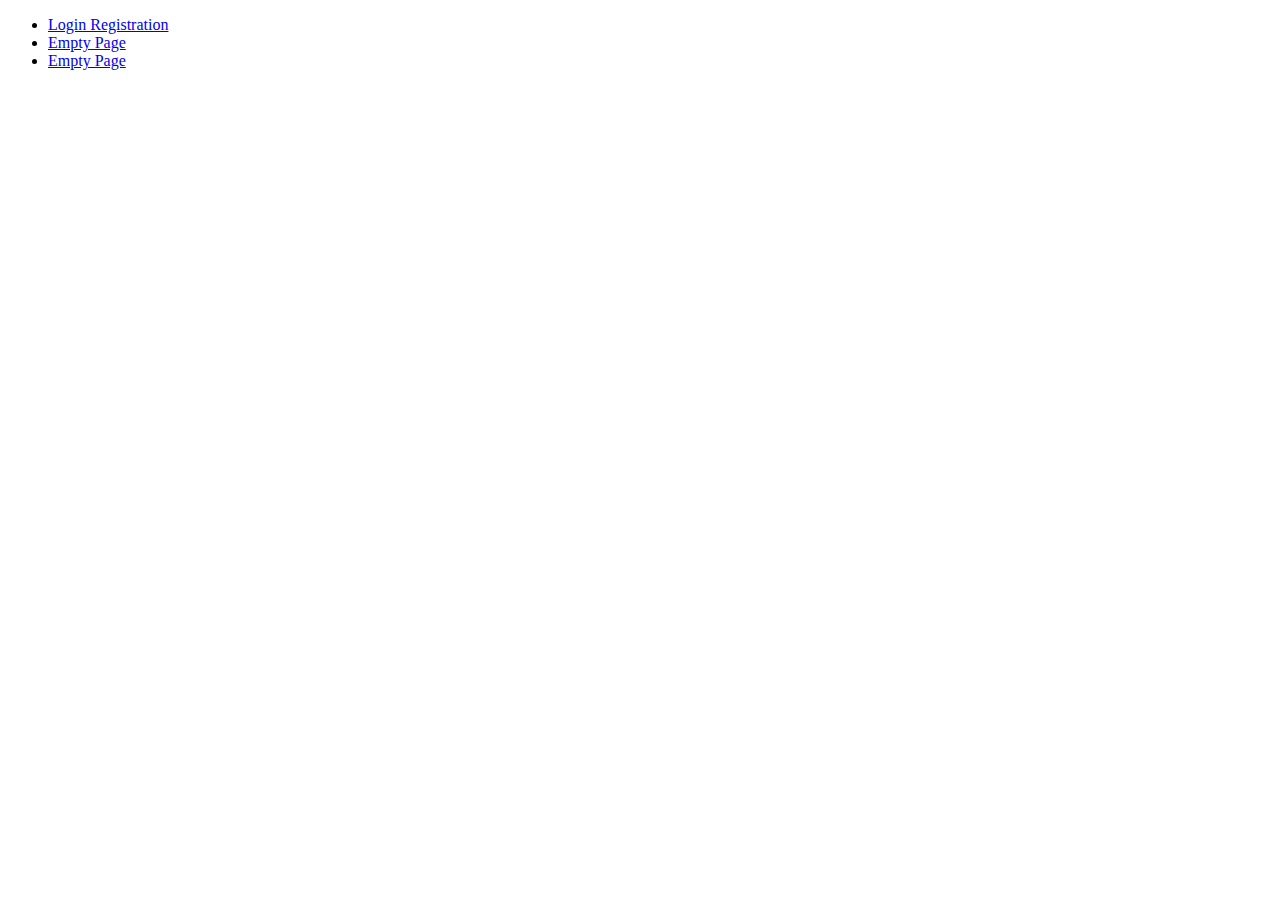
<file: index.html>
<!DOCTYPE html>
<html lang="en">
  <head>
    <meta charset="UTF-8" />
    <meta http-equiv="X-UA-Compatible" content="IE=edge" />
    <meta name="viewport" content="width=device-width, initial-scale=1.0" />
    <title>Document</title>
  </head>
  <body>
    <ul>
      <li>
        <a href="https://cronomus01.github.io/tree/master/loginregister"
          >Login Registration</a
        >
      </li>
      <li>
        <a href="#">Empty Page</a>
      </li>
      <li>
        <a href="#">Empty Page</a>
      </li>
    </ul>
  </body>
</html>
</file>
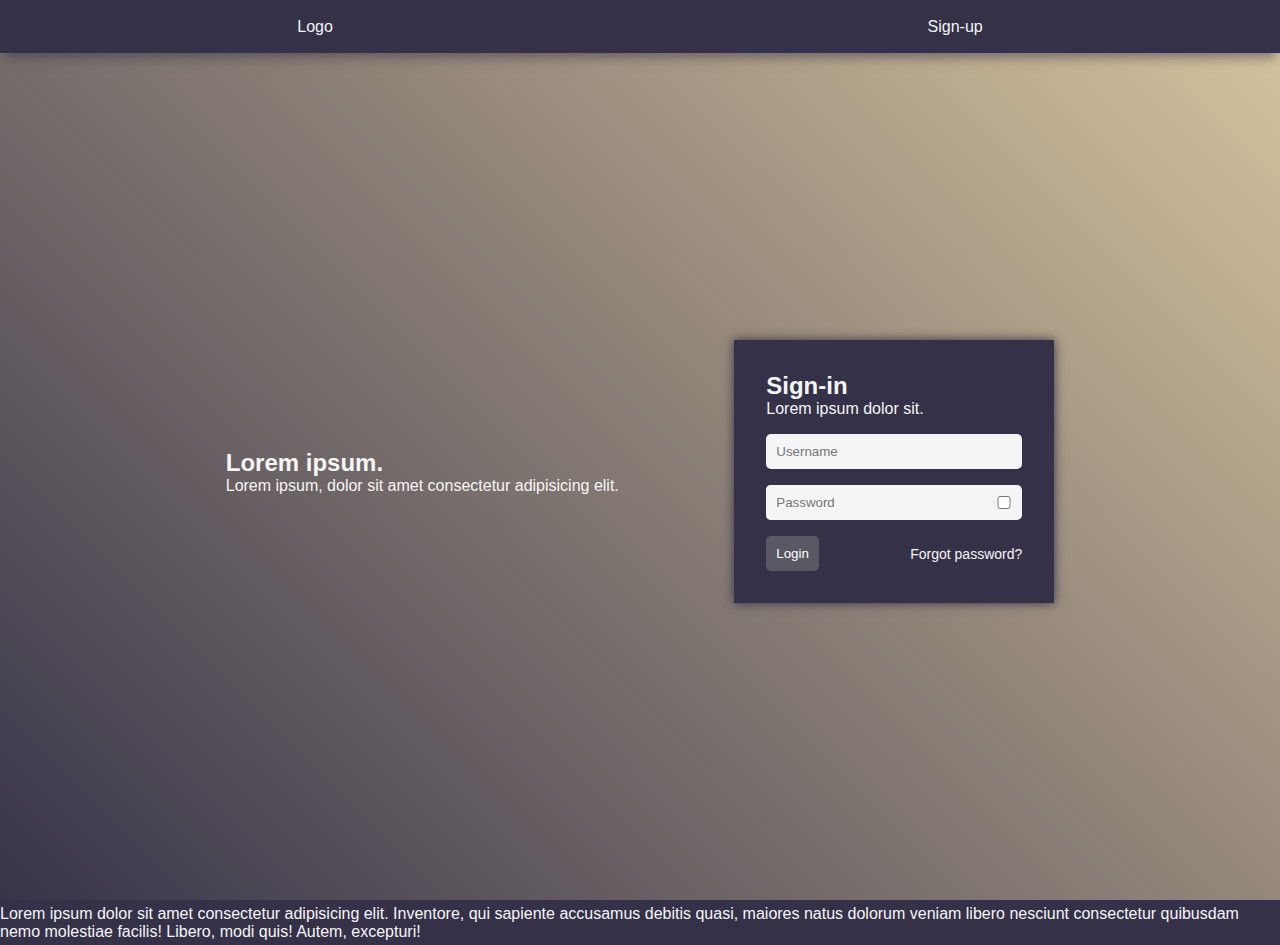
<file: loginregister/index.html>
<!DOCTYPE html>
<html lang="en">
  <head>
    <meta charset="UTF-8" />
    <meta http-equiv="X-UA-Compatible" content="IE=edge" />
    <meta name="viewport" content="width=device-width, initial-scale=1.0" />
    <link rel="stylesheet" href="css/index.css" />
    <title>Website</title>
  </head>
  <body>
    <div class="index-container">
      <!-- logo and navigation -->
      <div class="logo-nav">
        <div class="logo"><a href="index.html">Logo</a></div>
        <div class="nav">
          <a href="signup.html?page=signup">Sign-up</a>
        </div>
      </div>
      <div class="content-container">
        <div class="content">
          <div class="free-space">
            <h2>Lorem ipsum.</h2>
            <p>Lorem ipsum, dolor sit amet consectetur adipisicing elit.</p>
          </div>
          <!-- login form -->
          <div class="login-form">
            <form action="login.php" method="post" class="login">
              <div class="sign-in">
                <h2>Sign-in</h2>
                <p>Lorem ipsum dolor sit.</p>
              </div>
              <div class="user-password">
                <input
                  type="text"
                  name="uname"
                  id="uname"
                  required="required"
                  placeholder="Username"
                />
                <div class="show-password">
                  <input
                    type="password"
                    name="pword"
                    id="pword"
                    required="required"
                    placeholder="Password"
                  />
                  <input type="checkbox" onclick="showPassword()" />
                </div>
              </div>
              <div class="button-forgot">
                <div class="login-button">
                  <button type="submit">Login</button>
                </div>
                <div class="forgot-password">
                  <a href="forgotpassword.html">Forgot password?</a>
                </div>
              </div>
            </form>
          </div>
        </div>
      </div>
    </div>
  </body>
  <footer>
    <div class="footer-container">
      <p>
        Lorem ipsum dolor sit amet consectetur adipisicing elit. Inventore, qui
        sapiente accusamus debitis quasi, maiores natus dolorum veniam libero
        nesciunt consectetur quibusdam nemo molestiae facilis! Libero, modi
        quis! Autem, excepturi!
      </p>
    </div>
  </footer>
  <script src="javascript/index.js"></script>
</html>
</file>
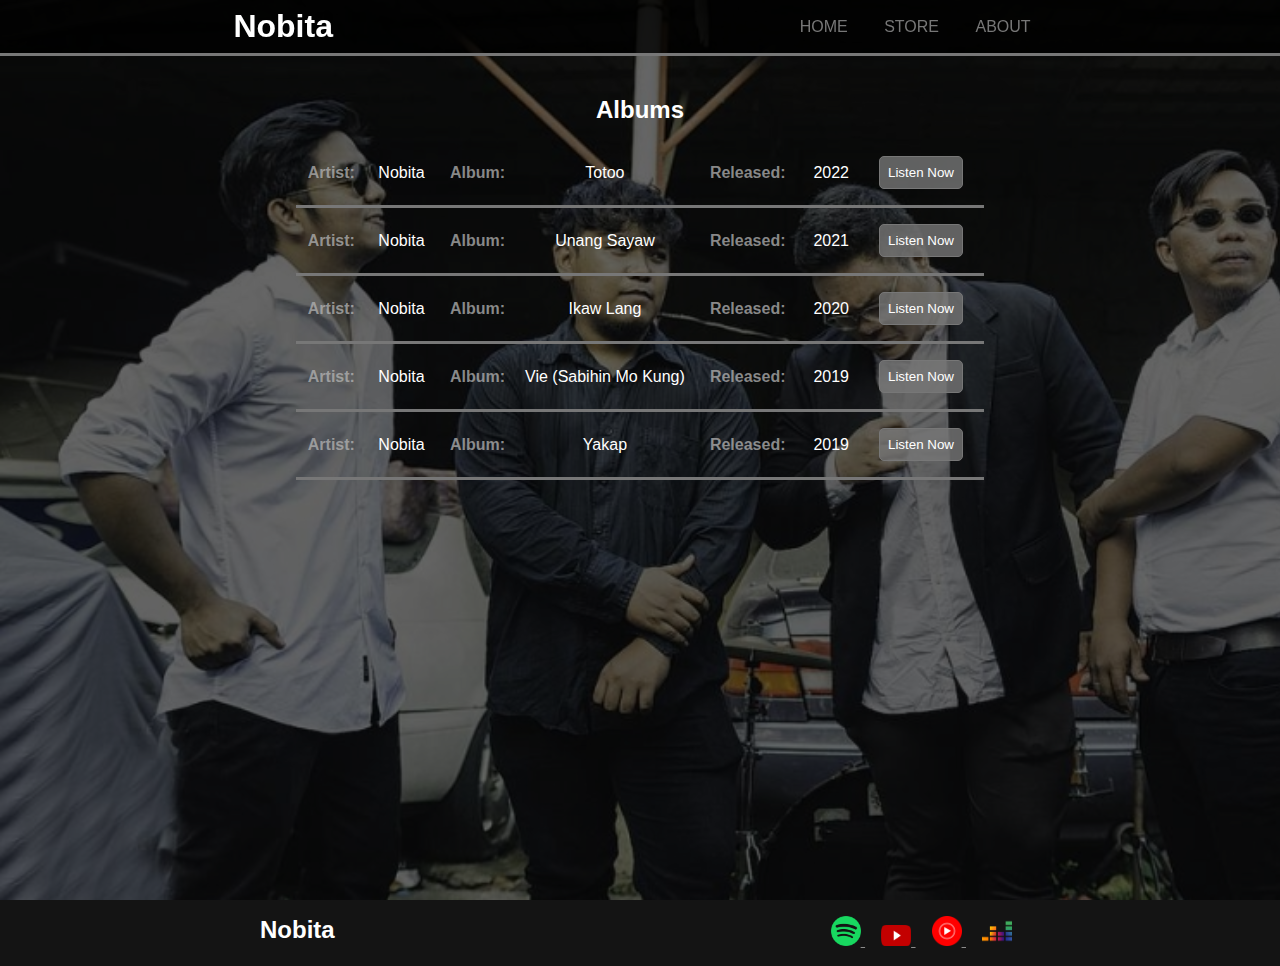
<file: musicalband/index.html>
<!DOCTYPE html>
<html lang="en">
  <head>
    <meta charset="UTF-8" />
    <meta http-equiv="X-UA-Compatible" content="IE=edge" />
    <meta name="viewport" content="width=device-width, initial-scale=1.0" />
    <meta
      name="description"
      content="Nobita is a Musical Band They got their band name from the Japanese word nobita which means &#8221;to grow up&#8221; and &#8221; to be strong and clear."
    />
    <title>Nobita &VerticalLine; Musical Band</title>
    <link rel="stylesheet" type="text/css" href="css/index.css" />
  </head>
  <body>
    <header class="main-header">
      <nav class="nav-con">
        <a href="index.html?homepage"><h1 class="band-name">Nobita</h1></a>
        <ul id="navLists" class="nav-list nav-list-design">
          <li><a href="index.html">HOME</a></li>
          <li class="menus" onClick="showMenu()">
            <a>STORE</a>
            <ul id="menuMenu" class="menu menu-design">
              <li><a href="store.html?#music">Music</a></li>
              <li><a href="store.html?#merch">Merch</a></li>
              <li><a href="store.html?#cart">Cart</a></li>
            </ul>
          </li>

          <li><a href="about.html">ABOUT</a></li>
        </ul>
        <a
          href="javascript:void(0);"
          class="hamburger"
          onclick="hamburgerFunction()"
        >
          <div></div>
          <div></div>
          <div></div>
        </a>
      </nav>
    </header>
    <section class="section-container container-index">
      <h2>Albums</h2>
      <div class="albums">
        <table class="album-table">
          <tr>
            <th>Artist:</th>
            <th>Nobita</th>
            <th>Album:</th>
            <th>Totoo</th>
            <th>Released:</th>
            <th>2022</th>
            <th>
              <a
                href="https://www.youtube.com/watch?v=1pTsTh0PaHs"
                target="_blank"
              >
                <button>Listen Now</button>
              </a>
            </th>
          </tr>
          <tr>
            <th>Artist:</th>
            <th>Nobita</th>
            <th>Album:</th>
            <th>Unang Sayaw</th>
            <th>Released:</th>
            <th>2021</th>
            <th>
              <a
                href="https://www.youtube.com/watch?v=vCYhK4SoYDo"
                target="_blank"
              >
                <button>Listen Now</button>
              </a>
            </th>
          </tr>
          <tr>
            <th>Artist:</th>
            <th>Nobita</th>
            <th>Album:</th>
            <th>Ikaw Lang</th>
            <th>Released:</th>
            <th>2020</th>
            <th>
              <a
                href="https://www.youtube.com/watch?v=rxXsdj7EBm4"
                target="_blank"
              >
                <button>Listen Now</button>
              </a>
            </th>
          </tr>
          <tr>
            <th>Artist:</th>
            <th>Nobita</th>
            <th>Album:</th>
            <th>Vie (Sabihin Mo Kung)</th>
            <th>Released:</th>
            <th>2019</th>
            <th>
              <a
                href="https://www.youtube.com/watch?v=BzFy7yQb0TM"
                target="_blank"
              >
                <button>Listen Now</button>
              </a>
            </th>
          </tr>
          <tr>
            <th>Artist:</th>
            <th>Nobita</th>
            <th>Album:</th>
            <th>Yakap</th>
            <th>Released:</th>
            <th>2019</th>
            <th>
              <a
                href="https://www.youtube.com/watch?v=1LZ7DGaA66Q"
                target="_blank"
              >
                <button>Listen Now</button>
              </a>
            </th>
          </tr>
        </table>
      </div>
    </section>
    <footer class="footer">
      <h2 class="band-name">Nobita</h2>
      <ul class="footer-list">
        <li>
          <a
            href="https://open.spotify.com/artist/4WSi2O8PQLFrKdIKOjdWPX?autoplay=true"
            target="_blank"
          >
            <img
              src="img/spotify-3384019_640.png"
              alt="Spotify Icon"
              width="30"
            />
          </a>
        </li>
        <li>
          <a
            href="https://www.youtube.com/channel/UCI5hCOvX_5p_GVxZ9Ej53ng?feature=gws_kp_artist&feature=gws_kp_artist"
            target="_blank"
            ><img
              src="img/youtube-1495277_640.png"
              alt="Youtube Icon"
              width="30"
            />
          </a>
        </li>
        <li>
          <a
            href="https://music.youtube.com/channel/UCI5hCOvX_5p_GVxZ9Ej53ng?feature=gws_kp_artist&feature=gws_kp_artist"
            target="_blank"
            ><img src="img/Youtube_Music_icon.svg.png" alt="" width="30" />
          </a>
        </li>
        <li>
          <a
            href="https://www.deezer.com/artist/71539052/radio?autoplay=true"
            target="_blank"
            ><img src="img/deezer.png" alt="Deezer Icon" width="30" />
          </a>
        </li>
      </ul>
    </footer>
    <script src="javascript/main.js"></script>
  </body>
</html>
</file>
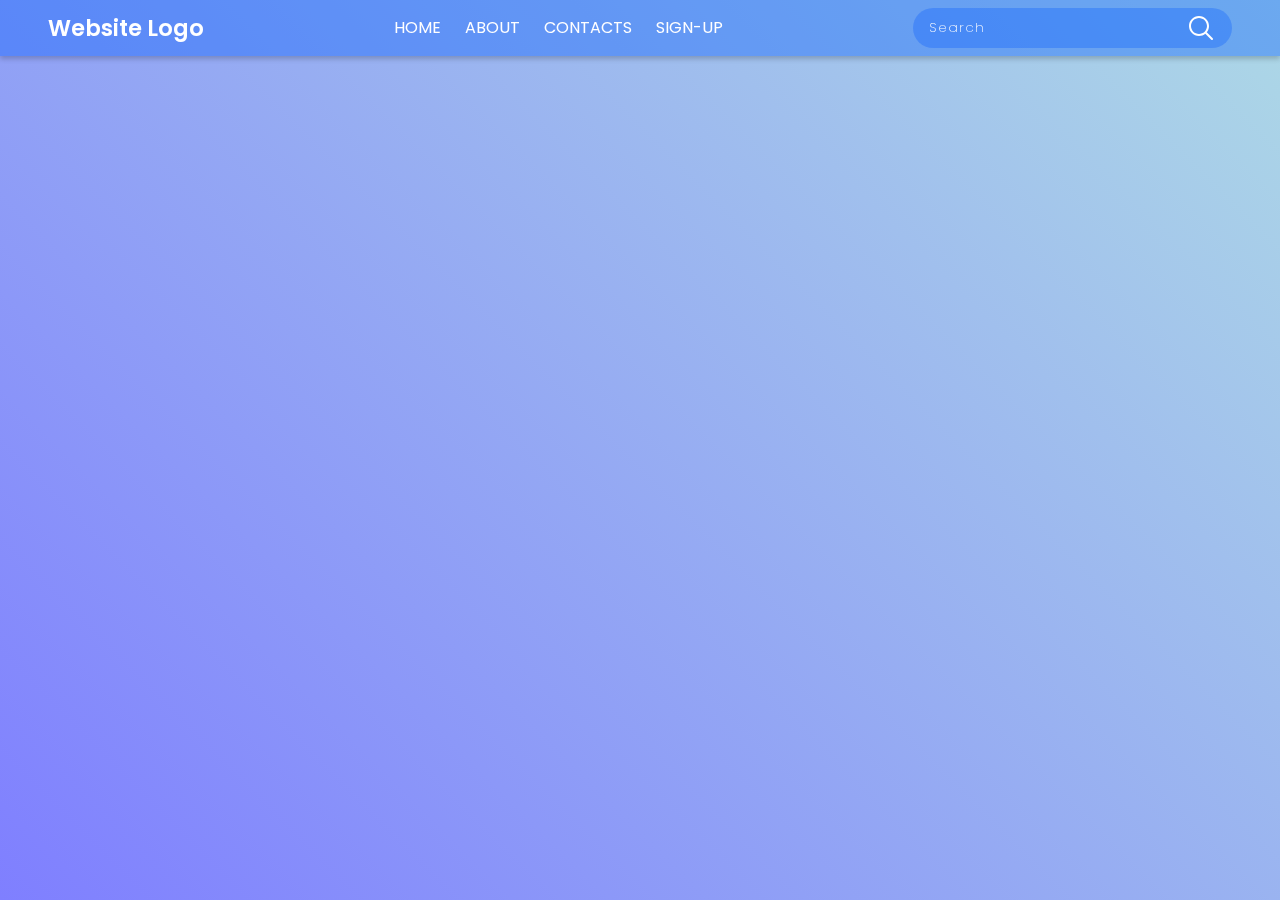
<file: searchbar/index.html>
<!DOCTYPE html>
<html lang="en">
  <head>
    <meta charset="UTF-8" />
    <meta http-equiv="X-UA-Compatible" content="IE=edge" />
    <meta name="viewport" content="width=device-width, initial-scale=1.0" />
    <title>Search Bar | Design</title>
    <link rel="stylesheet" type="text/css" href="index.css" />
    <link rel="preconnect" href="https://fonts.googleapis.com">
    <link rel="preconnect" href="https://fonts.gstatic.com" crossorigin>
    <link href="https://fonts.googleapis.com/css2?family=Poppins:wght@100;200;300;400&display=swap" rel="stylesheet">
  </head>
  <body>
    <header>
      <nav class="nav-bar">
        <a class="nav-bar-title" href="index.html">Website Logo</a>
        <ul id="navList" class="nav-con">
          <li class="nav-item nav-home"><a class="nav-link" href="index.html?#home">Home</a></li>
          <li class="nav-item nav-about"><a class="nav-link" href="index.html?#about">About</a></li>
          <li class="nav-item nav-about"><a class="nav-link" href="index.html?#contacts">Contacts</a></li>
          <li class="nav-item nav-signup"><a class="nav-link nav-link-signup" href="index.html?#signup">Sign-up</a></li>
          </li>
        </ul>
        <div class="hamburger-icon hamburger-none">
          <div class="hamburger-item"></div>
          <div class="hamburger-item"></div>
          <div class="hamburger-item"></div>
        </div>
       
          <form class="search-bar" action="https://www.google.com/search" method="get" >
              <input class="search-input" type="text" placeholder="Search" name="q" />
              <button class="search-button" role="button" type="submit">
                <img src="icons8-search.svg" alt="search icon" />
              </button>
          </form>
    
      </nav>
    </header>
    <section id="home "class="section-landing-page"></section>
  </body>
</html>
</file>
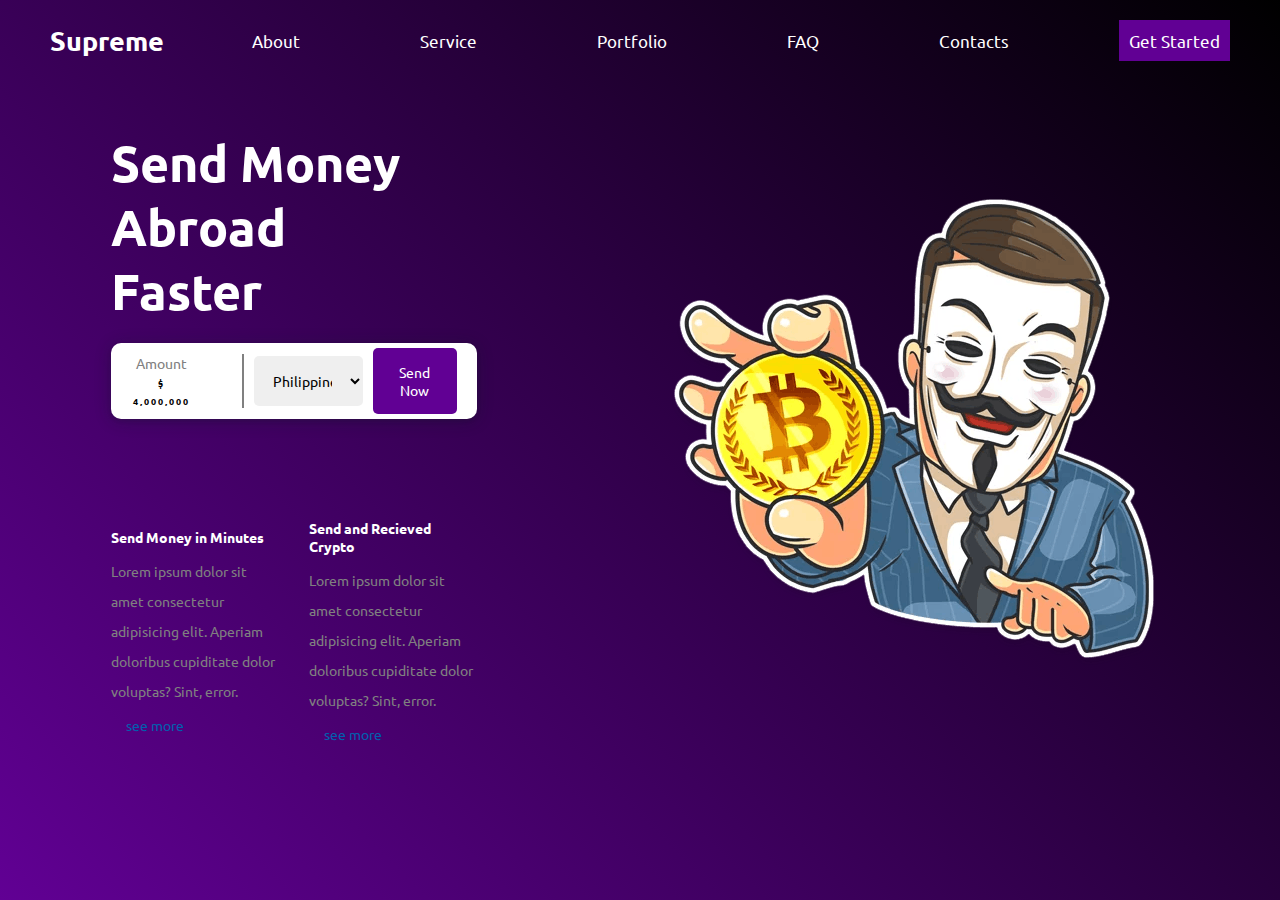
<file: supremedesign/index.html>
<!DOCTYPE html>
<html lang="en">
  <head>
    <meta charset="UTF-8" />
    <meta http-equiv="X-UA-Compatible" content="IE=edge" />
    <meta name="viewport" content="width=device-width, initial-scale=1.0" />
    <link rel="stylesheet" href="index.css" />
    <link rel="preconnect" href="https://fonts.googleapis.com" />
    <link rel="preconnect" href="https://fonts.gstatic.com" crossorigin />
    <link
      href="https://fonts.googleapis.com/css2?family=Ubuntu&display=swap"
      rel="stylesheet"
    />
    <title>Supreme</title>
  </head>
  <body>
    <div class="supreme-con">
      <nav>
        <a href="index.html"><strong>Supreme</strong></a>
        <ul>
          <li><a href="about.html">About</a></li>
          <li><a href="service.html">Service</a></li>
          <li><a href="portfolio.html">Portfolio</a></li>
          <li><a href="faq.html">FAQ</a></li>
          <li><a href="contacts.html">Contacts</a></li>
          <li class="get-started"><a href="index.html">Get Started</a></li>
        </ul>
      </nav>
      <div class="main-con">
        <div class="send-money-con">
          <div class="send-abroad-crypto">
            <h1>Send Money Abroad Faster</h1>
            <div class="send-money-item">
              <div class="amount">
                <p>Amount</p>
                <p><strong>$ 4,000,000</strong></p>
              </div>
              <div class="country">
                <select name="" id="">
                  <option value="">Philippines</option>
                </select>
              </div>
              <div class="send-btn">
                <button type="submit">Send Now</button>
              </div>
            </div>
          </div>
          <div class="send-received">
            <div class="money">
              <h3>Send Money in Minutes</h3>
              <p>
                Lorem ipsum dolor sit amet consectetur adipisicing elit. Aperiam
                doloribus cupiditate dolor voluptas? Sint, error.
              </p>
              <button type="submit">see more</button>
            </div>
            <div class="crypto">
              <h3>Send and Recieved Crypto</h3>
              <p>
                Lorem ipsum dolor sit amet consectetur adipisicing elit. Aperiam
                doloribus cupiditate dolor voluptas? Sint, error.
              </p>
              <button type="submit">see more</button>
            </div>
          </div>
        </div>

        <div class="image">
          <img src="bitcoin.png" alt="bitcoin.png" srcset="" />
        </div>
      </div>
    </div>
  </body>
</html>
</file>
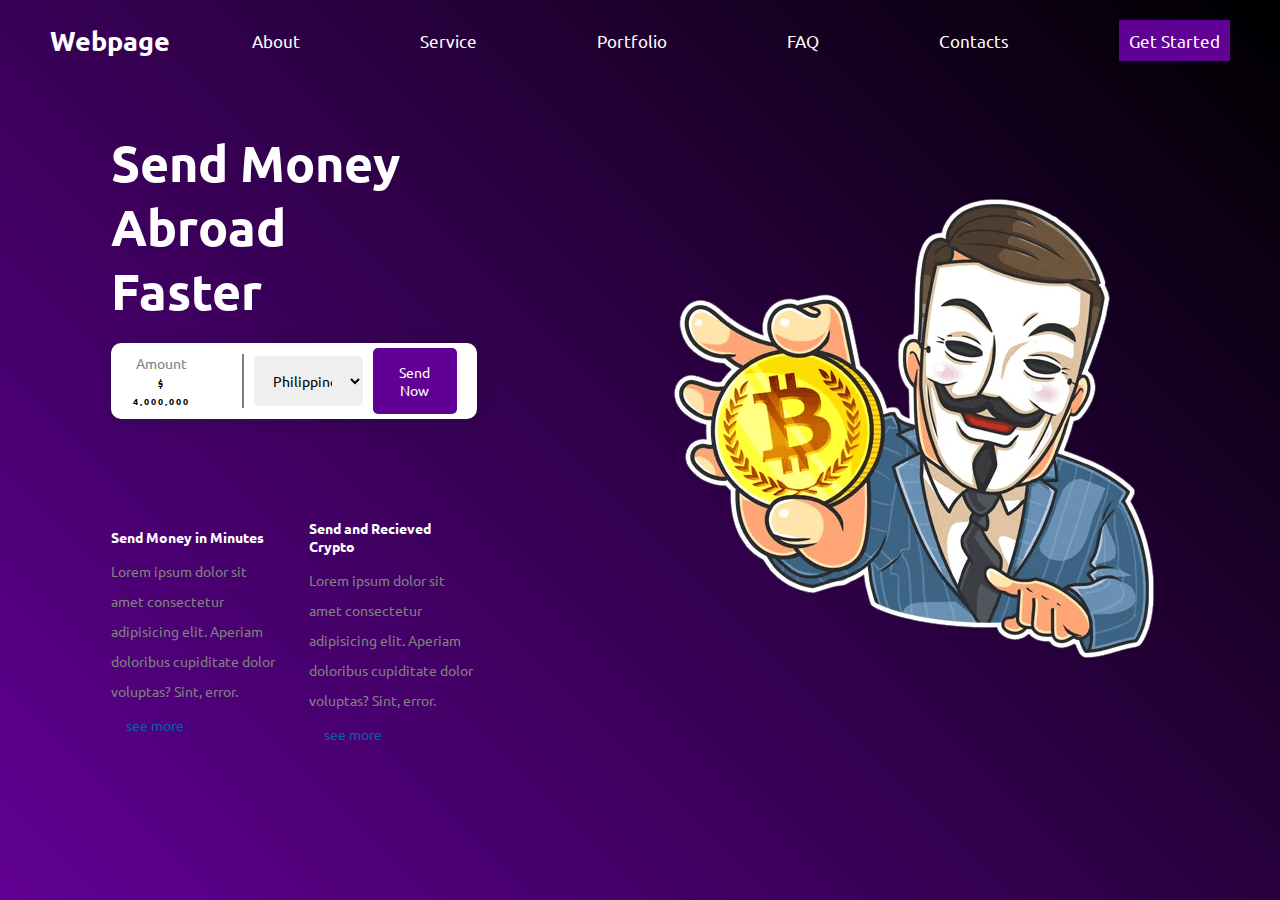
<file: webpagedesign/index.html>
<!DOCTYPE html>
<html lang="en">
  <head>
    <meta charset="UTF-8" />
    <meta http-equiv="X-UA-Compatible" content="IE=edge" />
    <meta name="viewport" content="width=device-width, initial-scale=1.0" />
    <link rel="stylesheet" href="index.css" />
    <link rel="preconnect" href="https://fonts.googleapis.com" />
    <link rel="preconnect" href="https://fonts.gstatic.com" crossorigin />
    <link
      href="https://fonts.googleapis.com/css2?family=Ubuntu&display=swap"
      rel="stylesheet"
    />
    <title>Webdesign Practice</title>
  </head>
  <body>
    <div class="supreme-con">
      <nav>
        <a href="index.html"><strong>Webpage</strong></a>
        <ul>
          <li><a href="about.html">About</a></li>
          <li><a href="service.html">Service</a></li>
          <li><a href="portfolio.html">Portfolio</a></li>
          <li><a href="faq.html">FAQ</a></li>
          <li><a href="contacts.html">Contacts</a></li>
          <li class="get-started"><a href="index.html">Get Started</a></li>
        </ul>
      </nav>
      <div class="main-con">
        <div class="send-money-con">
          <div class="send-abroad-crypto">
            <h1>Send Money Abroad Faster</h1>
            <div class="send-money-item">
              <div class="amount">
                <p>Amount</p>
                <p><strong>$ 4,000,000</strong></p>
              </div>
              <div class="country">
                <select name="" id="">
                  <option value="">Philippines</option>
                </select>
              </div>
              <div class="send-btn">
                <button type="submit">Send Now</button>
              </div>
            </div>
          </div>
          <div class="send-received">
            <div class="money">
              <h3>Send Money in Minutes</h3>
              <p>
                Lorem ipsum dolor sit amet consectetur adipisicing elit. Aperiam
                doloribus cupiditate dolor voluptas? Sint, error.
              </p>
              <button type="submit">see more</button>
            </div>
            <div class="crypto">
              <h3>Send and Recieved Crypto</h3>
              <p>
                Lorem ipsum dolor sit amet consectetur adipisicing elit. Aperiam
                doloribus cupiditate dolor voluptas? Sint, error.
              </p>
              <button type="submit">see more</button>
            </div>
          </div>
        </div>

        <div class="image">
          <img src="bitcoin.png" alt="bitcoin.png" srcset="" />
        </div>
      </div>
    </div>
  </body>
</html>
</file>
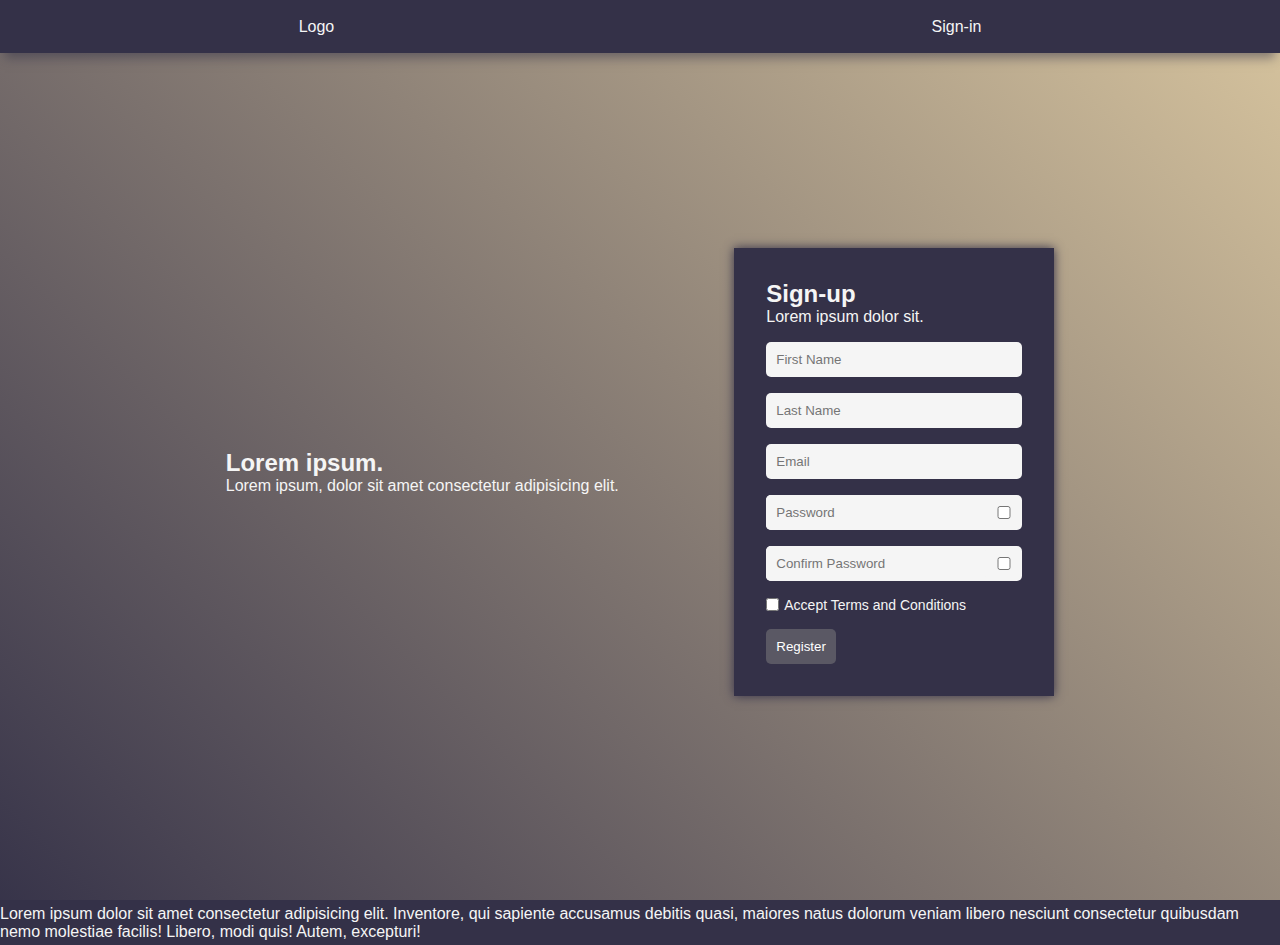
<file: loginregister/signup.html>
<!DOCTYPE html>
<html lang="en">
  <head>
    <meta charset="UTF-8" />
    <meta http-equiv="X-UA-Compatible" content="IE=edge" />
    <meta name="viewport" content="width=device-width, initial-scale=1.0" />
    <link rel="stylesheet" href="css/index.css" />
    <title>Sign-up | Website</title>
  </head>

  <body>
    <div class="index-container">
      <!-- logo and navigation -->
      <div class="logo-nav">
        <div class="logo"><a href="index.html">Logo</a></div>
        <div class="nav">
          <a href="index.html">Sign-in</a>
        </div>
      </div>
      <div class="content-container">
        <div class="content">
          <div class="free-space">
            <h2>Lorem ipsum.</h2>
            <p>Lorem ipsum, dolor sit amet consectetur adipisicing elit.</p>
          </div>
          <!-- login form -->
          <div class="login-form">
            <form action="login.php" method="post" class="login">
              <div class="sign-in">
                <h2>Sign-up</h2>
                <p>Lorem ipsum dolor sit.</p>
              </div>
              <div class="user-password">
                <input
                  type="text"
                  name="fname"
                  id="fname"
                  required="required"
                  placeholder="First Name"
                />
                <input
                  type="text"
                  name="lname"
                  id="lname"
                  required="required"
                  placeholder="Last Name"
                />
                <input
                  type="email"
                  name="email"
                  id="email"
                  required="required"
                  placeholder="Email"
                />
                <div class="show-password">
                  <input
                    type="password"
                    name="pword"
                    id="pword"
                    required="required"
                    placeholder="Password"
                  />
                  <input type="checkbox" onclick="showPassword()" />
                </div>
                <div class="show-password">
                  <input
                    type="password"
                    name="cpword"
                    id="cpword"
                    required="required"
                    placeholder="Confirm Password"
                  />
                  <input type="checkbox" onclick="showConfirmPassword()" />
                </div>
                <div class="terms">
                  <input
                    type="checkbox"
                    name="terms"
                    id="terms"
                    required="required"
                  />
                  <label for="terms">Accept Terms and Conditions</label>
                </div>
              </div>
              <div class="button-forgot">
                <div class="login-button">
                  <button type="submit">Register</button>
                </div>
                <div class="forgot-password"></div>
              </div>
            </form>
          </div>
        </div>
      </div>
    </div>
  </body>
  <footer>
    <div class="footer-container">
      <p>
        Lorem ipsum dolor sit amet consectetur adipisicing elit. Inventore, qui
        sapiente accusamus debitis quasi, maiores natus dolorum veniam libero
        nesciunt consectetur quibusdam nemo molestiae facilis! Libero, modi
        quis! Autem, excepturi!
      </p>
    </div>
  </footer>
  <script src="javascript/index.js"></script>
</html>
</file>
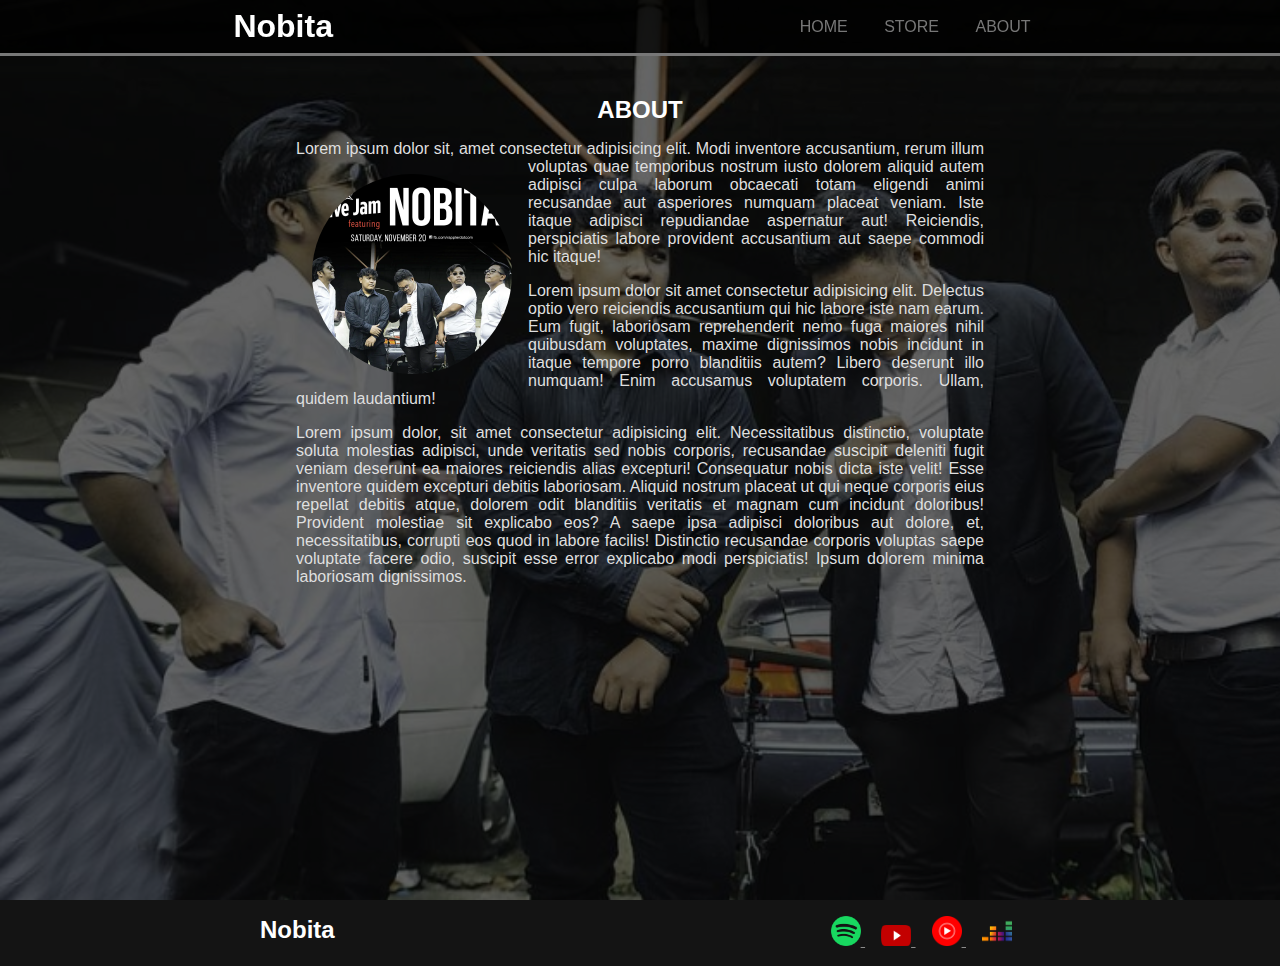
<file: musicalband/about.html>
<!DOCTYPE html>
<html lang="en">
  <head>
    <meta charset="UTF-8" />
    <meta http-equiv="X-UA-Compatible" content="IE=edge" />
    <meta name="viewport" content="width=device-width, initial-scale=1.0" />
    <meta
      name="description"
      content="Nobita is a Musical Band They got their band name from the Japanese word nobita which means &#8221;to grow up&#8221; and &#8221; to be strong and clear."
    />
    <title>Nobita &VerticalLine; About</title>
    <link rel="stylesheet" type="text/css" href="css/index.css" />
  </head>
  <body>
    <div>
      <header class="main-header">
        <nav class="nav-con">
          <a href="index.html?homepage"><h1 class="band-name">Nobita</h1></a>
          <ul id="navLists" class="nav-list nav-list-design">
            <li><a href="index.html">HOME</a></li>
            <li class="menus" onClick="showMenu()">
              <a>STORE</a>
              <ul id="menuMenu" class="menu menu-design">
                <li><a href="store.html?#music">Music</a></li>
                <li><a href="store.html?#merch">Merch</a></li>
                <li><a href="store.html?#cart">Cart</a></li>
              </ul>
            </li>

            <li><a href="about.html">ABOUT</a></li>
          </ul>
          <a
            href="javascript:void(0);"
            class="hamburger"
            onclick="hamburgerFunction()"
          >
            <div></div>
            <div></div>
            <div></div>
          </a>
        </nav>
      </header>
      <section class="section-container container-about">
        <h2>ABOUT</h2>

        <p>
          Lorem ipsum dolor sit, amet consectetur adipisicing elit. Modi
          inventore accusantium, rerum illum<span>
            <img
              class="nobita-band-img"
              src="img/live-jam-sq-nobita.png"
              alt="Live Jam featuring Nobita, saturday, November 20, 2022. Five members of nobita musical band with nobita on the center"
          /></span>
          voluptas quae temporibus nostrum iusto dolorem aliquid autem adipisci
          culpa laborum obcaecati totam eligendi animi recusandae aut asperiores
          numquam placeat veniam. Iste itaque adipisci repudiandae aspernatur
          aut! Reiciendis, perspiciatis labore provident accusantium aut saepe
          commodi hic itaque!
        </p>

        <p>
          Lorem ipsum dolor sit amet consectetur adipisicing elit. Delectus
          optio vero reiciendis accusantium qui hic labore iste nam earum. Eum
          fugit, laboriosam reprehenderit nemo fuga maiores nihil quibusdam
          voluptates, maxime dignissimos nobis incidunt in itaque tempore porro
          blanditiis autem? Libero deserunt illo numquam! Enim accusamus
          voluptatem corporis. Ullam, quidem laudantium!
        </p>
        <p>
          Lorem ipsum dolor, sit amet consectetur adipisicing elit.
          Necessitatibus distinctio, voluptate soluta molestias adipisci, unde
          veritatis sed nobis corporis, recusandae suscipit deleniti fugit
          veniam deserunt ea maiores reiciendis alias excepturi! Consequatur
          nobis dicta iste velit! Esse inventore quidem excepturi debitis
          laboriosam. Aliquid nostrum placeat ut qui neque corporis eius
          repellat debitis atque, dolorem odit blanditiis veritatis et magnam
          cum incidunt doloribus! Provident molestiae sit explicabo eos? A saepe
          ipsa adipisci doloribus aut dolore, et, necessitatibus, corrupti eos
          quod in labore facilis! Distinctio recusandae corporis voluptas saepe
          voluptate facere odio, suscipit esse error explicabo modi
          perspiciatis! Ipsum dolorem minima laboriosam dignissimos.
        </p>
      </section>
      <footer class="footer">
        <h2 class="band-name">Nobita</h2>
        <ul class="footer-list">
          <li>
            <a
              href="https://open.spotify.com/artist/4WSi2O8PQLFrKdIKOjdWPX?autoplay=true"
              target="_blank"
            >
              <img
                src="img/spotify-3384019_640.png"
                alt="Spotify Icon"
                width="30"
              />
            </a>
          </li>
          <li>
            <a
              href="https://www.youtube.com/channel/UCI5hCOvX_5p_GVxZ9Ej53ng?feature=gws_kp_artist&feature=gws_kp_artist"
              target="_blank"
              ><img
                src="img/youtube-1495277_640.png"
                alt="Youtube Icon"
                width="30"
              />
            </a>
          </li>
          <li>
            <a
              href="https://music.youtube.com/channel/UCI5hCOvX_5p_GVxZ9Ej53ng?feature=gws_kp_artist&feature=gws_kp_artist"
              target="_blank"
              ><img src="img/Youtube_Music_icon.svg.png" alt="" width="30" />
            </a>
          </li>
          <li>
            <a
              href="https://www.deezer.com/artist/71539052/radio?autoplay=true"
              target="_blank"
              ><img src="img/deezer.png" alt="Deezer Icon" width="30" />
            </a>
          </li>
        </ul>
      </footer>
      <script src="javascript/main.js"></script>
    </div>
  </body>
</html>
</file>
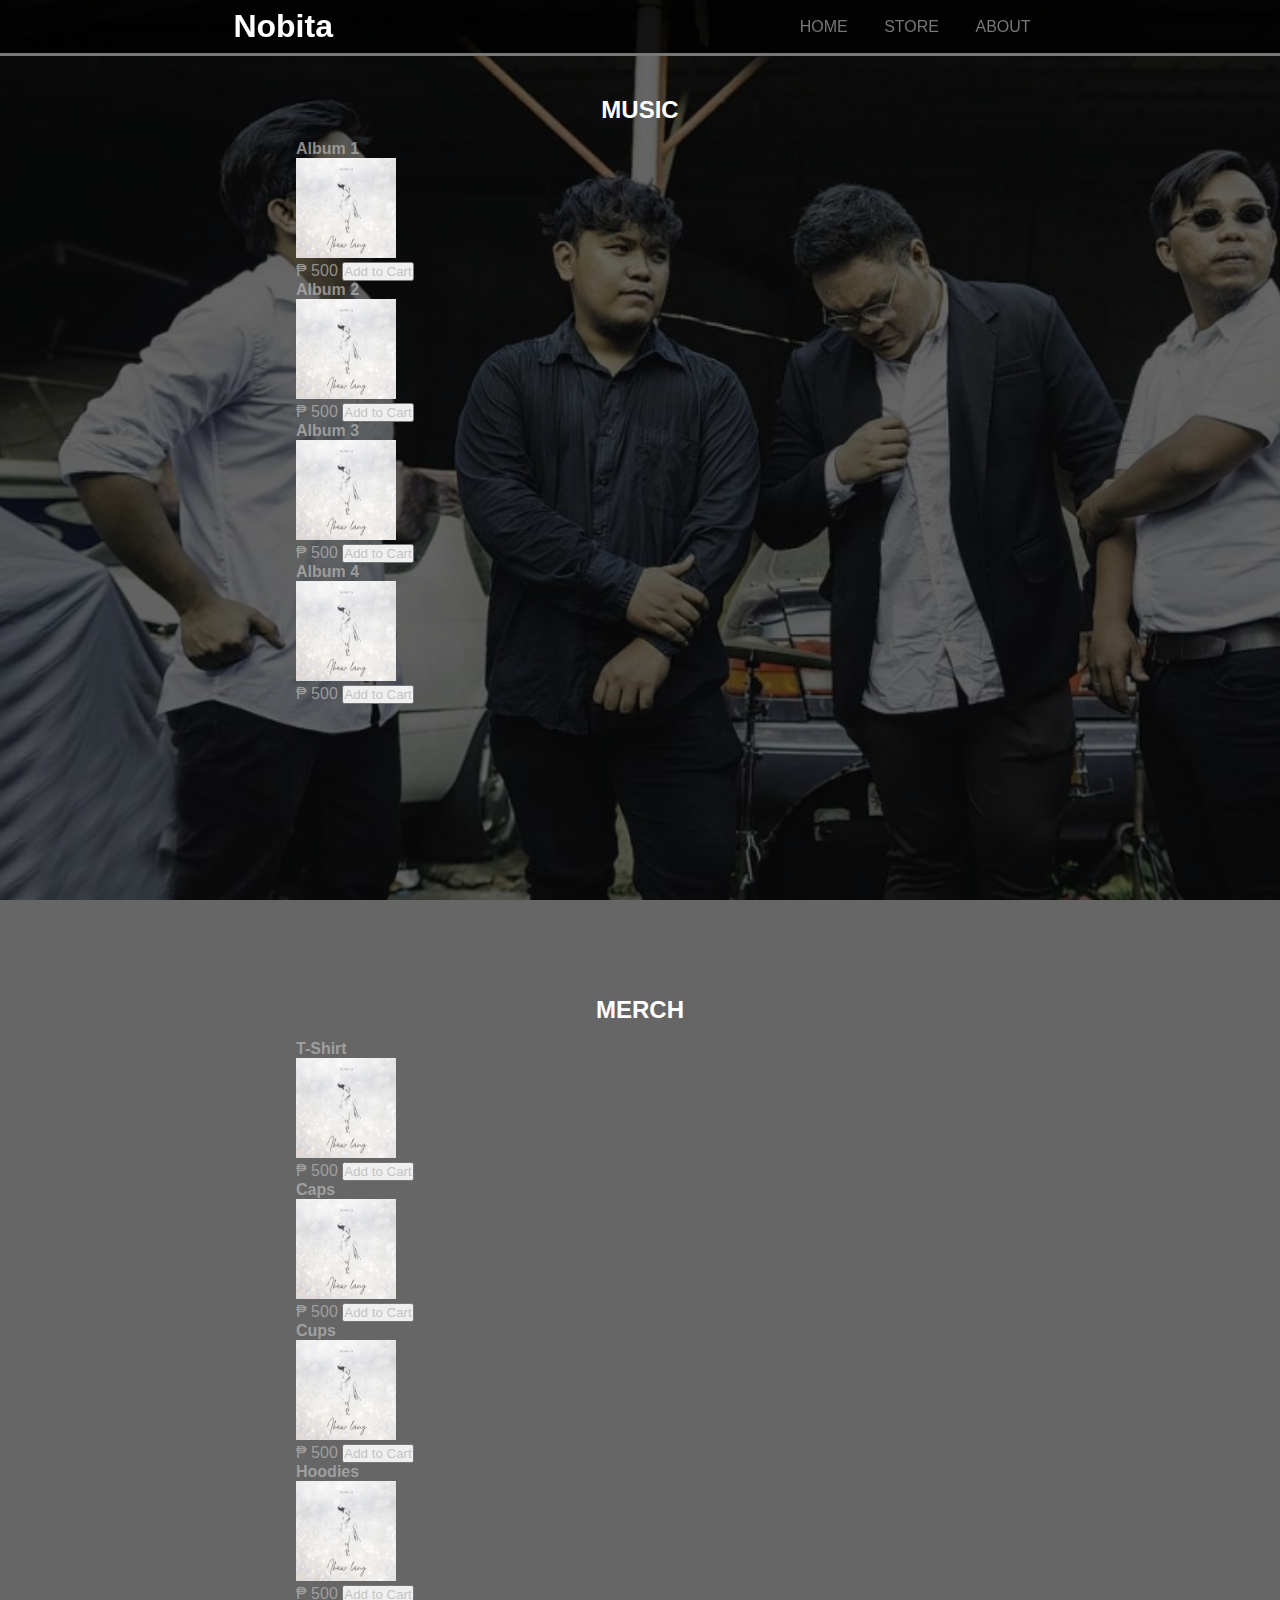
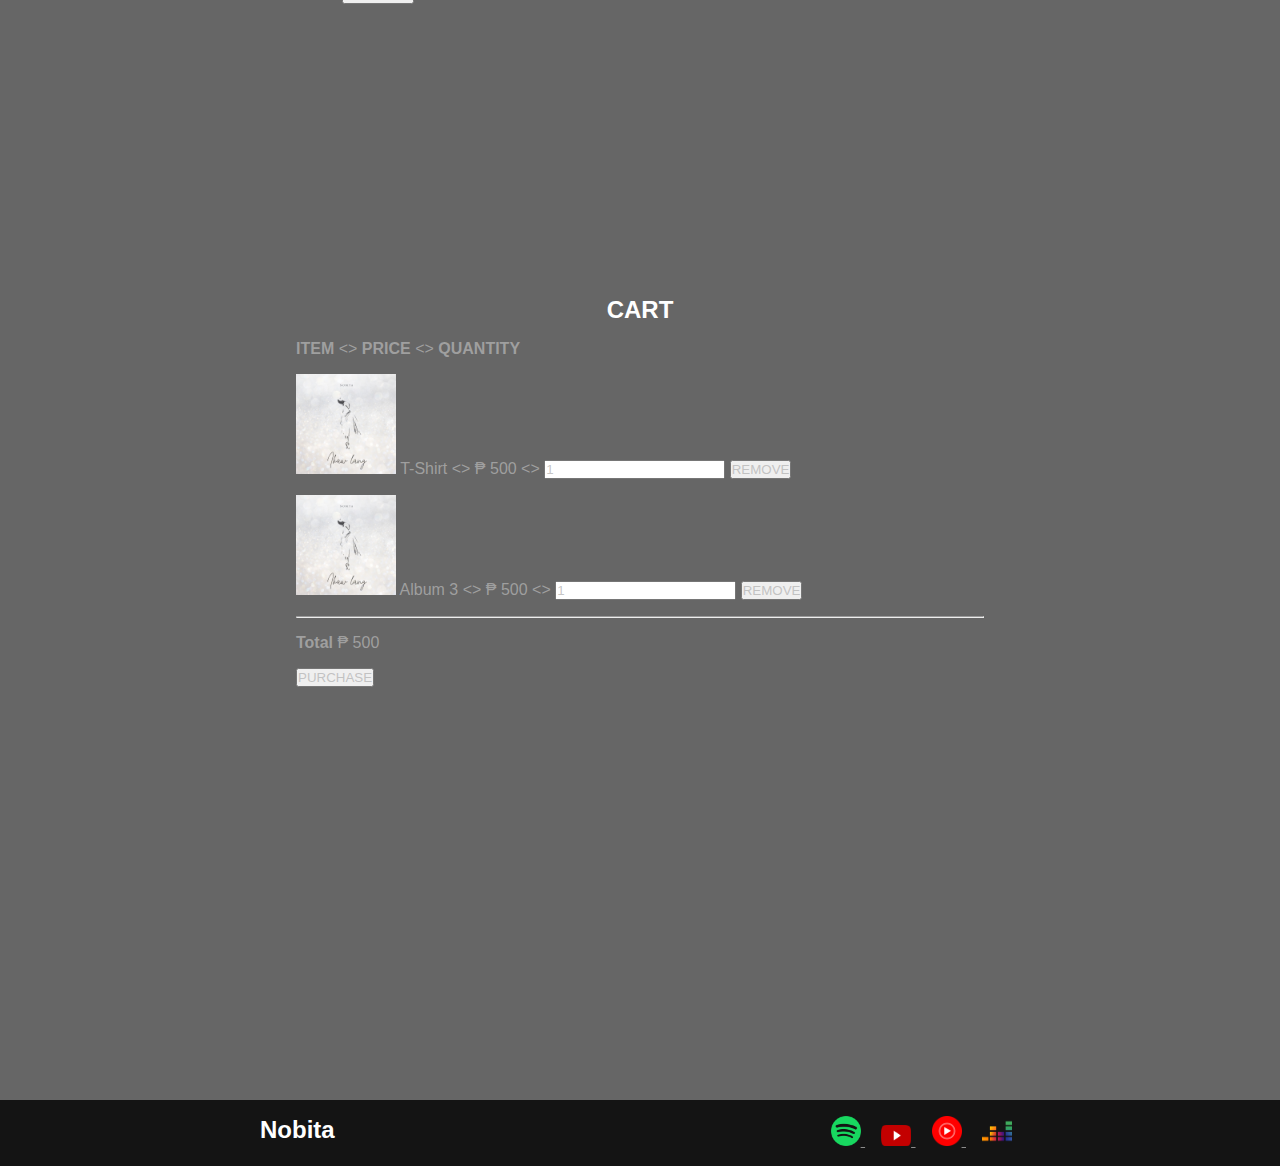
<file: musicalband/store.html>
<!DOCTYPE html>
<html lang="en">
  <head>
    <meta charset="UTF-8" />
    <meta http-equiv="X-UA-Compatible" content="IE=edge" />
    <meta name="viewport" content="width=device-width, initial-scale=1.0" />
    <meta
      name="description"
      content="Nobita is a Musical Band They got their band name from the Japanese word nobita which means &#8221;to grow up&#8221; and &#8221; to be strong and clear."
    />
    <title>Nobita &VerticalLine; Store</title>
    <link rel="stylesheet" type="text/css" href="css/index.css" />
  </head>
  <body>
    <header class="main-header">
      <nav class="nav-con">
        <a href="index.html?homepage"><h1 class="band-name">Nobita</h1></a>
        <ul id="navLists" class="nav-list nav-list-design">
          <li><a href="index.html">HOME</a></li>
          <li class="menus" onClick="showMenu()">
            <a>STORE</a>
            <ul id="menuMenu" class="menu menu-design">
              <li><a href="store.html?#music">Music</a></li>
              <li><a href="store.html?#merch">Merch</a></li>
              <li><a href="store.html?#cart">Cart</a></li>
            </ul>
          </li>

          <li><a href="about.html">ABOUT</a></li>
        </ul>
        <div class="hamburger" onclick="hamburgerFunction()">
          <!-- <a href="javascript:void(0);" class="hamburger"> -->
          <div></div>
          <div></div>
          <div></div>
          <!-- </a> -->
        </div>
      </nav>
    </header>
    <section class="section-container container-store" id="music">
      <h2>MUSIC</h2>
      <div class="music-con">
        <div class="first-album">
          <div>
            <strong>Album 1</strong>
          </div>
          <img src="img/ikaw_lang.png" alt="" />
          <div>
            <span>&#8369; 500</span>
            <button role="button">Add to Cart</button>
          </div>
        </div>
        <div class="second-album">
          <div>
            <strong>Album 2</strong>
          </div>
          <img src="img/ikaw_lang.png" alt="" />
          <div>
            <span>&#8369; 500</span>
            <button role="button">Add to Cart</button>
          </div>
        </div>
        <div class="third-album">
          <div>
            <strong>Album 3</strong>
          </div>
          <img src="img/ikaw_lang.png" alt="" />
          <div>
            <span>&#8369; 500</span>
            <button role="button">Add to Cart</button>
          </div>
        </div>
        <div class="fourth-album">
          <div>
            <strong>Album 4</strong>
          </div>
          <img src="img/ikaw_lang.png" alt="" />
          <div>
            <span>&#8369; 500</span>
            <button role="button">Add to Cart</button>
          </div>
        </div>
      </div>
    </section>
    <section class="section-container container-store" id="merch">
      <h2>MERCH</h2>
      <div class="merch-con">
        <div class="first-merch">
          <div>
            <strong>T-Shirt</strong>
          </div>
          <img src="img/ikaw_lang.png" alt="" />
          <div>
            <span>&#8369; 500</span>
            <button role="button">Add to Cart</button>
          </div>
        </div>
        <div class="second-merch">
          <div>
            <strong>Caps</strong>
          </div>
          <img src="img/ikaw_lang.png" alt="" />
          <div>
            <span>&#8369; 500</span>
            <button role="button">Add to Cart</button>
          </div>
        </div>
        <div class="third-merch">
          <div>
            <strong>Cups</strong>
          </div>
          <img src="img/ikaw_lang.png" alt="" />
          <div>
            <span>&#8369; 500</span>
            <button role="button">Add to Cart</button>
          </div>
        </div>
        <div class="fourth-merch">
          <div>
            <strong>Hoodies</strong>
          </div>
          <img src="img/ikaw_lang.png" alt="" />
          <div>
            <span>&#8369; 500</span>
            <button role="button">Add to Cart</button>
          </div>
        </div>
      </div>
    </section>
    <section class="section-container container-store" id="cart">
      <h2>CART</h2>
      <div>
        <strong>ITEM</strong>
        &lt;&gt;
        <strong>PRICE</strong>
        &lt;&gt;
        <strong>QUANTITY</strong>
      </div>
      <div>
        <img src="img/ikaw_lang.png" alt="" width="100" height="100" />
        <span>T-Shirt</span>
        &lt;&gt;
        <span>&#8369; 500</span>
        &lt;&gt;
        <input type="number" value="1" />
        <button role="button">REMOVE</button>
      </div>
      <div>
        <img src="img/ikaw_lang.png" alt="" width="100" height="100" />
        <span>Album 3</span>
        &lt;&gt;
        <span>&#8369; 500</span>
        &lt;&gt;
        <input type="number" value="1" />
        <button role="button">REMOVE</button>
      </div>
      <hr />
      <div>
        <strong>Total</strong>
        <span>&#8369; 500</span>
      </div>
      <button role="button">PURCHASE</button>
    </section>
    <footer class="footer">
      <h2 class="band-name">Nobita</h2>
      <ul class="footer-list">
        <li>
          <a
            href="https://open.spotify.com/artist/4WSi2O8PQLFrKdIKOjdWPX?autoplay=true"
            target="_blank"
          >
            <img
              src="img/spotify-3384019_640.png"
              alt="Spotify Icon"
              width="30"
            />
          </a>
        </li>
        <li>
          <a
            href="https://www.youtube.com/channel/UCI5hCOvX_5p_GVxZ9Ej53ng?feature=gws_kp_artist&feature=gws_kp_artist"
            target="_blank"
            ><img
              src="img/youtube-1495277_640.png"
              alt="Youtube Icon"
              width="30"
            />
          </a>
        </li>
        <li>
          <a
            href="https://music.youtube.com/channel/UCI5hCOvX_5p_GVxZ9Ej53ng?feature=gws_kp_artist&feature=gws_kp_artist"
            target="_blank"
            ><img src="img/Youtube_Music_icon.svg.png" alt="" width="30" />
          </a>
        </li>
        <li>
          <a
            href="https://www.deezer.com/artist/71539052/radio?autoplay=true"
            target="_blank"
            ><img src="img/deezer.png" alt="Deezer Icon" width="30" />
          </a>
        </li>
      </ul>
    </footer>
    <script src="javascript/main.js"></script>
  </body>
</html>
</file>
<file: loginregister/css/index.css>
*{
    margin: 0;
    padding: 0;
    box-sizing: border-box;
    font-family: 'Inter', sans-serif;
    outline: none;
    color: whitesmoke;
}



body {
    width: 100%;
    height: 100%;
    background: linear-gradient(-135deg, #d7c49eff,#343148ff);
}

input:focus {
    outline: thin solid rgb(219, 178, 96);
}

input {
    color: black;
}

.index-container {
    height: 100vh;
}

.logo-nav{
    display: flex;
    align-items: center;
    justify-content: space-around;
    height: 53px;
    background-color: #343148ff;
    box-shadow: 0 10px 10px -5px rgba(52, 49, 72, 0.5);
}

.logo-nav a {
    text-decoration: none;
    color: whitesmoke;
}

.nav a {
    position: relative;
}

.nav a::after {
    content: "";
    position: absolute;
    background-color: grey;
    height: 3px;
    width: 0;
    left: 0px;
    bottom: -10px;
    transition: ease-in-out 0.245s;
}

.nav a:hover::after {
    width: 100%;
}

/* .nav a {
    position: relative;
}

.nav a::after {
    content: " ";
    position: absolute;
    background-color: grey;
    height: 3px;
    width: 0;
    left: 0;
    bottom: -10px;
    transition: ease-in-out 0.3s;
}

.nav a:hover::after{
    width: 100%;
} */

/* .logo-nav a:hover{
    background-color: rgb(36, 36, 36);
} */



.content-container {
    height: 93vh;
    display: flex;
    align-items: center;
    justify-content: space-around;
    /* background-color: rgba(0, 0, 0, 0.9); */
    color: whitesmoke;
}

.content {
    display: flex;
   flex-direction: row;
   justify-content: space-around;
   align-items: center;
    min-width: 75%;
    padding: 3rem;
    /* background-color: rgba(0, 0, 0, 0.7); */

    color: whitesmoke;
    gap: 5rem;
}

.free-space{
    /* style reserved */
}

.login-form {
   
    min-width: 20rem;
}


.login {
    display: flex;
    flex-direction: column;
    gap: 1rem;
   padding: 2rem 2rem;
   background-color: #343148ff;
   box-shadow: 0 0 10px #343148ff;
   
}

.show-password{
    display: flex;
    flex-direction: row;
    align-items: center;
    background-color: whitesmoke;
    border-radius: 5px;
}

.show-password input{
    flex-grow: 2;
    border: none;


}

.show-password input:focus{
    outline: none;
}

.show-password:focus-within {
    outline: thin solid rgb(219, 178, 96);
}


.user-password {
    display: flex;
    flex-direction: column;
gap: 1rem;
}


.user-password input {
    padding: 10px;
    background-color: whitesmoke;
    border: none;
    border-radius: 5px;
}

.user-password #uname:focus {
    outline: thin solid rgb(219, 178, 96);
}

.button-forgot {
    display: flex;
    justify-content: space-between;
    align-items: center;
}

.button-forgot button {
    border: none;
    border-radius: 5px;
    background-color: 	rgba(128, 128, 128, 0.5);
    padding: 10px;
    cursor: pointer;
    color: white;
}

.button-forgot button:hover{
    background-color: 	rgba(128, 128, 128, 1.0);
}

.button-forgot a {
    text-decoration: none;
    font-size: 14px;
}

.button-forgot a:hover {
    color: rgba(255,0,0,0.9);
}


.footer-container {
    min-height: 5vh;
    display: flex;
    align-items: center;
    justify-content: center;
    background-color: #343148ff;
}

/* sign up */

.terms {
    display: flex;
    align-items: center;
    gap: 5px;
    font-size: 14px;
}

@media screen and (max-width: 720px) {
 .content {
     flex-direction: column;
     gap: 2rem;
     text-align: center;
 }

 .website {
     display: none;
 }
}
</file>
<file: musicalband/css/index.css>
*{
    padding: 0;
    margin: 0;
    box-sizing: border-box;
    color: rgba(179, 179, 179, 0.753);
    font-family: sans-serif;
}

body {
    background-image: url(../img/header_background.jpg);
    background-size: cover;
    background-attachment: fixed;
    background-color: rgba(0, 0, 0, .6);
    background-blend-mode: multiply;
}


.main-header {
    background-color: rgba(0, 0, 0, .8);
    position: fixed;
    width: 100%;
}

.nav-con {
    border-bottom: 3px solid #777;
    display: flex;
    justify-content: space-around;
    align-items: center;
    padding: .5rem;
}

.nav-con a {
    text-decoration: none;
}


.nav-list {

}

.nav-list li {
    list-style: none;
    display: inline;

}

.nav-list a{
    text-decoration: none;
    color: #777;
    background-color: transparent;
    font-size: 1rem;
    padding: 1rem;
}

.nav-list button {
    background-color: transparent;
    font-size: 1rem; 
    border: none;
    padding: 0rem 1rem;
}

.nav-list a:hover {
    background-color: rgba(119, 119, 119, 0.562);
    color: white;
}

.nav-list button:hover {
    background-color: rgba(119, 119, 119, 0.562);
    color: white;
}

.menus {
    position: relative;
    display: inline-block;
}

.menu-design {
    /* display: none;
    position: absolute;
    min-width: 160px;
    box-shadow: 0px 8px 16px 0px rgba(0,0,0,0.2);
    z-index: 1;
    transform: translate(50px, 1rem);
    background-color: rgba(0, 0, 0, .8); */


    display: none;
    position: absolute;
    background-color: rgba(0, 0, 0, .8);
    min-width: 160px;
    z-index: 1;
    text-align: center;
    left: -2.5em;
    bottom: -9.45rem;
}
    
.menu-design a {
    padding: 12px 16px;
    text-decoration: none;
    display: block;
}

.menu-design a:hover {
    background-color: rgba(119, 119, 119, 0.562);
    color: white;
}

.menu {
    display: none;
}


.band-name {
    font-family: 'Lucida Sans', 'Lucida Sans Regular', 'Lucida Grande', 'Lucida Sans Unicode', Geneva, Verdana, sans-serif;
    color: white;
}

.section-container {
    width: 100%;
    height: 100vh;
    max-width: 720px;
    margin: auto;
    padding: 6em 1em;
}

.section-container h2 {
    text-align: center;
    color: white;
}

.section-container > *:not(:first-child) {
    margin-top: 1rem;
}

.nobita-band-img {
    float: left;
    height: 200px;
    width: 200px;
    margin: 1rem;
    border-radius: 50%;
}

.container-about p {
    text-align: justify;
    color: rgb(223, 223, 223);
}


#music {
    height: 100vh;
}

#merch {
    height: 100vh;
}

#cart {
    height: 100vh;
}

.footer {
    display: flex;
    justify-content: space-around;
    padding: 1rem;
    background-color: rgba(0, 0, 0, .8);
    width: 100%;
}

.footer-list {
 
}

.footer-list li  {
    display: inline;
    list-style: none;
    margin: .5rem;
}

.footer-list img {
    
}

.album-table {
    width: 100%;
    border-collapse: collapse;
    text-align: center;
}

.album-table tr {
    border-bottom: 3px solid #777;
}

.album-table th {
    padding: 1rem 0px;
}

.album-table th:nth-child(2n+1):not(:last-child){
    font-weight: bold;
}

.album-table th:nth-child(2n+0):not(:last-child){
    font-weight: lighter;
    color: white;
}

.album-table th:nth-child(4){
    width: 25%;
}

.album-table button {
    padding: .5rem;
    background-color: rgba(119, 119, 119, 0.8);
    color: white;
    border-radius: 5px;
    border: 1px solid #777;
    cursor: pointer;
}

.album-table button:hover  {
    background-color: rgba(119, 119, 119, 1);
}


.container-store {
    height: max-content;
}

.container-store img {
    width: 100px;
}

.hamburger {
    display: none;
}

.hamburger div {
    width: 2rem;
    height: 3px;
    background-color: red;
    margin: 5px;
}

.menus a.span {
    clip-path: polygon(50% 100%, 0 0, 100% 0);
    background-color: red;
    width: 1px;
    height: 1px;
}




@media only screen and (max-width: 600px) {
    .album-table tr{
       display: flex;
       flex-direction: column;
    }
    .nav-con {
        position: relative;
    }
    .nav-list-design {
        display: none;
        position: absolute;
        background-color: rgba(0, 0, 0, .8);
        min-width: 100%;
        z-index: 1;
        text-align: center;
        padding: 1rem;
        transform: translateY(3.62rem);
    }
    .nav-lists {
        display: none;
    }

    .hamburger {
        display: block;
    }

    .hamburger div {
        background-color: white;
    }
    
    .album-table th:nth-child(4) {
        width: 100%;
    }

    .section-container {
        paddding: 4.5em 1em;
    }

    .section-container .albums {

    }

    .menu-design {
        bottom: -9.15rem;
    }
    
    .menu-design a:hover {
        background-color: rgba(119, 119, 119, 0.562);
        color: white;
    }
    
    .container-index {
    height: 100%;
}
    
    

}

/* @media only screen and (max-width: 600px) {
    .album-table tr{
        display: flex;
        flex-direction: column;
     }

     .album-table th:nth-child(4) {
        width: 100%;
    }

    
    .section-container {
        height: 100%;
    }

    .footer {

    }

} */
</file>
<file: searchbar/index.css>
* {
    padding: 0;
    margin: 0;
    box-sizing: border-box;
    font-family: 'Poppins', sans-serif;
    color: white;
}

section {
    width: 100%;
    min-height: 100vh;
    background: linear-gradient(-135deg, lightblue, rgba(0, 0, 255, 0.5));
}

/* navigation design */

.nav-bar {
    display: flex;
    justify-content: space-between;
    padding: .5rem 3em;
    position: fixed;
    width: 100%;
    background-color: rgba(0, 89, 255, 0.377);
    box-shadow: 0px 3px 5px rgba(0, 0, 0, 0.2);
    align-items: center;
    flex-wrap: wrap;
}

.nav-bar .nav-bar-title { 
    text-decoration: none;
    font-size: 1.4rem;
    font-weight: 600;
}

.nav-con {
    position: relative;
    display: flex;
    gap: 1.5rem;
}

.nav-con .nav-item {
    display: inline-block;
}

.nav-con .nav-item .nav-link {
    text-transform: uppercase;
    text-decoration: none;
    position: relative;
    z-index: 1;
    text-align: center;
    line-height: 2.5rem;
    display: inline-block;
    width: 100%;
 
    --background-color-half-opacity: rgba(0, 89, 255, 0.5);
}

.nav-con .nav-item .nav-link::before {
    position: absolute;
    content: "";
    border-radius: 5px;
    transition: all .2s ease-out 0s;
    background-color: var(--background-color-half-opacity);
    /* if the top is set to 1 it will go down to the bottom of the screen 
    if the height is set to anything that doesn't cover the entire link container. */
    height: 3px;
    top: 1;
    right: 0;
    bottom: 0;
    left: 0;
    /* tips if the top right bottom and left is set 0 it will cover the entire width of the link */

    /* this will position the before to the back of the element */
    z-index: -1;


/* when the user finish the hover the animation background will reduce from left to the right*/
/* basically after the hover state the background will reduce to the right */
    transform: scaleX(0);
    transition: transform 300ms ease-in-out;
    transform-origin: right;


}

.nav-con .nav-item .nav-link:hover::before,
.nav-con .nav-item .nav-link:focus::before {
    /* when the user hover in the link it will start on left and it will expand to the right */
    /* basically when the user hover it will start on the left side of the link */

    transform: scaleX(1);
    transform-origin: left;
    transition: color 300ms ease-in-out;
}


/* search design */
.search-bar {
    display: flex;
    border-radius: 2rem;
    background-color: rgba(0, 89, 255, 0.3);
    align-items: center;
    border: none;
    box-shadow: 3px 3px solid black;
    padding: .3rem 1rem;
}

.search-input {
    border: none;
    outline: none;
    background: transparent;
    color: white;
}

.search-input::placeholder {
    color: white;
    letter-spacing: 1px;
    font-weight: 200;
}

.search-button {
    background-color: transparent;
    display: flex;
    justify-content: center;
    align-items: center;
    text-decoration: none;
    /* border-left: 5px black solid; */
    border: none;

}

.search-button img {
    display: block;
}

/* hamburger icon */

.hamburger-icon {
    display: flex;
    flex-direction: column;
    gap: .3rem;
    justify-content: center;

}

.hamburger-none {
   display: none;
}

.hamburger-icon .hamburger-item {
    background-color: rgba(0, 0, 0, 0.7);
    width: 2.5rem;
    height: .3rem;
}


/* mobile view */

@media only screen and (max-width: 900px) {

    /* search design mobile */
    
    .search-bar {
        padding: .3rem 1rem;
    }
    
    .search-input {
        width: 100%;
        border: none;
        outline: none;
        background: transparent;
        color: white;
    }
    
    .search-input::placeholder {
        color: white;
        letter-spacing: 1px;
        font-weight: 200;
    }
    
    .search-button {
        background-color: transparent;
        display: flex;
        justify-content: center;
        align-items: center;
        text-decoration: none;
        /* border-left: 5px black solid; */
        height: 100%;
        border: none;
    }
    
    .search-button img {
        display: block;
    }
    

    /* hamburger icon mobile */

    .hamburger-none {
        display: flex;
    }

    .hamburger-icon .hamburger-item {
        background-color: white;
        width: 2rem;
        height: .2rem;
    }

    /* navigation mobile view */

    .nav-bar .hamburger-icon{
        order: 4;
    }

    .nav-con {
        display: none;
    }
}


@media only screen and (max-width: 600px) {
    /* navigation bar design */
    .nav-bar {
        gap: .5rem;
        width: 100%;
        padding-bottom: .8rem;
    }

    .nav-bar > * {
        text-align: center;
        width: 100%;
    }

    .nav-con {
        display: flex;
        flex-direction: column;
        width: 100%;
        gap: .5rem;
    }
    .nav-link {
        display: flex;
        justify-content: center;
        width: 100%;
    }

    .nav-con .nav-item .nav-link::after {
       height: 100%;
       border-radius: 2rem;
       display: none;
    }

    .nav-con .nav-item .nav-link:hover {
        width: 100%;
        background-color: rgba(0, 0, 255, 0.466);
        border-radius: 1.5rem;
    }

    .nav-con .nav-item .nav-link-signup{
        background-color: rgba(0, 0, 255, 0.466);
        border-radius: 1.5rem;
    }

    /* hamburger icon design */
    
    .hamburger-icon {
        display: none;
    }
    
}

@media only screen and (max-width: 320px) {
    /* navigation design */
    .nav-bar {
        padding: .5rem 0px;
    }
    .nav-con .nav-item .nav-link:hover {
        border-radius: 0px;
    }

    .nav-con .nav-item .nav-link-signup{
        border-radius: 0px;
    }

    /* search design */
    .search-bar {
        border-radius: 0px;
    }
}
</file>
<file: supremedesign/index.css>
* {
    padding: 0;
    margin: 0;
    box-sizing: border-box;
    font-size: 62.5%;
    font-family: 'Ubuntu', sans-serif;

}
body{
    background: linear-gradient(-135deg, #000000, #610094);
}

/* header navigation */
.supreme-con {
    display: flex;
    flex-direction: column;

    align-content: space-between;
    height: 100vh;
    width: 100%;
    font-size: 15rem;
}

nav {
    display: flex;
    width: 100%;
    justify-content: space-between;
    /* background-color: green; */
    padding: 2rem 5rem;
    align-items: center;
    font-size: 7rem ;

}

nav a {
  display: flex;
  text-decoration: none;
  color: black;
  justify-content: center;
  color: white;
}

nav ul {
    display: flex;
    gap: 10rem;
    align-content: center;
    justify-content: center;
}

nav ul li {
    display: flex;
    list-style-type: none;

}

nav ul li a {
    text-decoration: none;
    color: black;
    padding: 1rem;
    position: relative;
    color: white;
    
}

nav ul li a::after {
    content: "";
    position: absolute;
    background-color: #610094;
    height: 3px;
        width: 30%;width: 0;
    left:  0px;
    bottom: -0.3rem;
    z-index: -1;
    transition: ease-in-out 0.3s;
}

nav ul li a:hover::after {
    width: 100%;
}


nav ul li.get-started a {
    color: white;
    background-color: #610094;

}


/* content */

.main-con {
    display: flex;
    padding: 3rem;
    gap: 2rem;
    justify-content: space-around;
    align-items: center;
  
}

.send-money-con {
    display: flex;
    flex-direction: column;
    gap: 10rem;
    width:30%;


}

.send-abroad-crypto {
    display: flex;
    flex-wrap: wrap;
    flex-direction: column;
}

.send-abroad-crypto h1 {
    font-size: 5rem;
    margin-top: 2rem;
    color: white;
    width: 80%;
}

.send-money-item {
    background-color: green;
    display: flex;
    font-size: 3.5rem;
    margin-top: 2rem;
    background-color: white;
    border-radius: 1rem;
    padding: 0.5rem 2rem;
    width: 100%;
    justify-content: space-between;
    align-items: center;
    gap: 1rem;
    box-shadow: rgba(14, 30, 37, 0.12) 0px 2px 4px 0px, rgba(14, 30, 37, 0.32) 0px 2px 16px 0px;
}

.send-money-item .amount
{
    text-align: center;
    padding-right: 5rem;
    border-right: 0.2rem solid gray;
}


.send-money-item p:first-child{
    color: gray;
}
.send-money-item p:last-child{
    letter-spacing: 0.2rem;
}

.country select {
    padding: 1.5rem;
    width: 100%;
    border: none;
    border-radius: 0.5rem;
    cursor: pointer;
    color: black;
}

.send-btn button {
    padding: 1.5rem;
    width: 100%;
    border: none;
    border-radius: 0.5rem;
    background-color: #610094;
    color: white;
    cursor: pointer;
}

.send-btn button:hover {
    background-color:  #000000;

}



.send-received {
    display: flex;
    justify-content: center;
    align-items: center;
    gap: 3rem;
    
}

.send-received .money h3,.send-received .crypto h3 {
    margin-bottom: 1rem;
    color: white;
}

.send-received .money p,.send-received .crypto p {
   line-height: 3rem;
   color: gray;
}




.send-received button[type="submit"] {
    margin-top: 1rem;
    background: none;
    cursor: pointer;
color: rgb(0, 96, 175);
    border: none;
    margin-left: 1.5rem;
}





/* website images */

.image{
    display: flex;
    align-items: center;
    justify-content: center;
}
</file>
<file: webpagedesign/index.css>
* {
    padding: 0;
    margin: 0;
    box-sizing: border-box;
    font-size: 62.5%;
    font-family: 'Ubuntu', sans-serif;

}
body{
    background: linear-gradient(-135deg, #000000, #610094);
}

/* header navigation */
.supreme-con {
    display: flex;
    flex-direction: column;

    align-content: space-between;
    height: 100vh;
    width: 100%;
    font-size: 15rem;
}

nav {
    display: flex;
    width: 100%;
    justify-content: space-between;
    /* background-color: green; */
    padding: 2rem 5rem;
    align-items: center;
    font-size: 7rem ;

}

nav a {
  display: flex;
  text-decoration: none;
  color: black;
  justify-content: center;
  color: white;
}

nav ul {
    display: flex;
    gap: 10rem;
    align-content: center;
    justify-content: center;
}

nav ul li {
    display: flex;
    list-style-type: none;

}

nav ul li a {
    text-decoration: none;
    color: black;
    padding: 1rem;
    position: relative;
    color: white;
    
}

nav ul li a::after {
    content: "";
    position: absolute;
    background-color: #610094;
    height: 3px;
        width: 30%;width: 0;
    left:  0px;
    bottom: -0.3rem;
    z-index: -1;
    transition: ease-in-out 0.3s;
}

nav ul li a:hover::after {
    width: 100%;
}


nav ul li.get-started a {
    color: white;
    background-color: #610094;

}


/* content */

.main-con {
    display: flex;
    padding: 3rem;
    gap: 2rem;
    justify-content: space-around;
    align-items: center;
  
}

.send-money-con {
    display: flex;
    flex-direction: column;
    gap: 10rem;
    width:30%;


}

.send-abroad-crypto {
    display: flex;
    flex-wrap: wrap;
    flex-direction: column;
}

.send-abroad-crypto h1 {
    font-size: 5rem;
    margin-top: 2rem;
    color: white;
    width: 80%;
}

.send-money-item {
    background-color: green;
    display: flex;
    font-size: 3.5rem;
    margin-top: 2rem;
    background-color: white;
    border-radius: 1rem;
    padding: 0.5rem 2rem;
    width: 100%;
    justify-content: space-between;
    align-items: center;
    gap: 1rem;
    box-shadow: rgba(14, 30, 37, 0.12) 0px 2px 4px 0px, rgba(14, 30, 37, 0.32) 0px 2px 16px 0px;
}

.send-money-item .amount
{
    text-align: center;
    padding-right: 5rem;
    border-right: 0.2rem solid gray;
}


.send-money-item p:first-child{
    color: gray;
}
.send-money-item p:last-child{
    letter-spacing: 0.2rem;
}

.country select {
    padding: 1.5rem;
    width: 100%;
    border: none;
    border-radius: 0.5rem;
    cursor: pointer;
    color: black;
}

.send-btn button {
    padding: 1.5rem;
    width: 100%;
    border: none;
    border-radius: 0.5rem;
    background-color: #610094;
    color: white;
    cursor: pointer;
}

.send-btn button:hover {
    background-color:  #000000;

}



.send-received {
    display: flex;
    justify-content: center;
    align-items: center;
    gap: 3rem;
    
}

.send-received .money h3,.send-received .crypto h3 {
    margin-bottom: 1rem;
    color: white;
}

.send-received .money p,.send-received .crypto p {
   line-height: 3rem;
   color: gray;
}




.send-received button[type="submit"] {
    margin-top: 1rem;
    background: none;
    cursor: pointer;
color: rgb(0, 96, 175);
    border: none;
    margin-left: 1.5rem;
}





/* website images */

.image{
    display: flex;
    align-items: center;
    justify-content: center;
}
</file>
